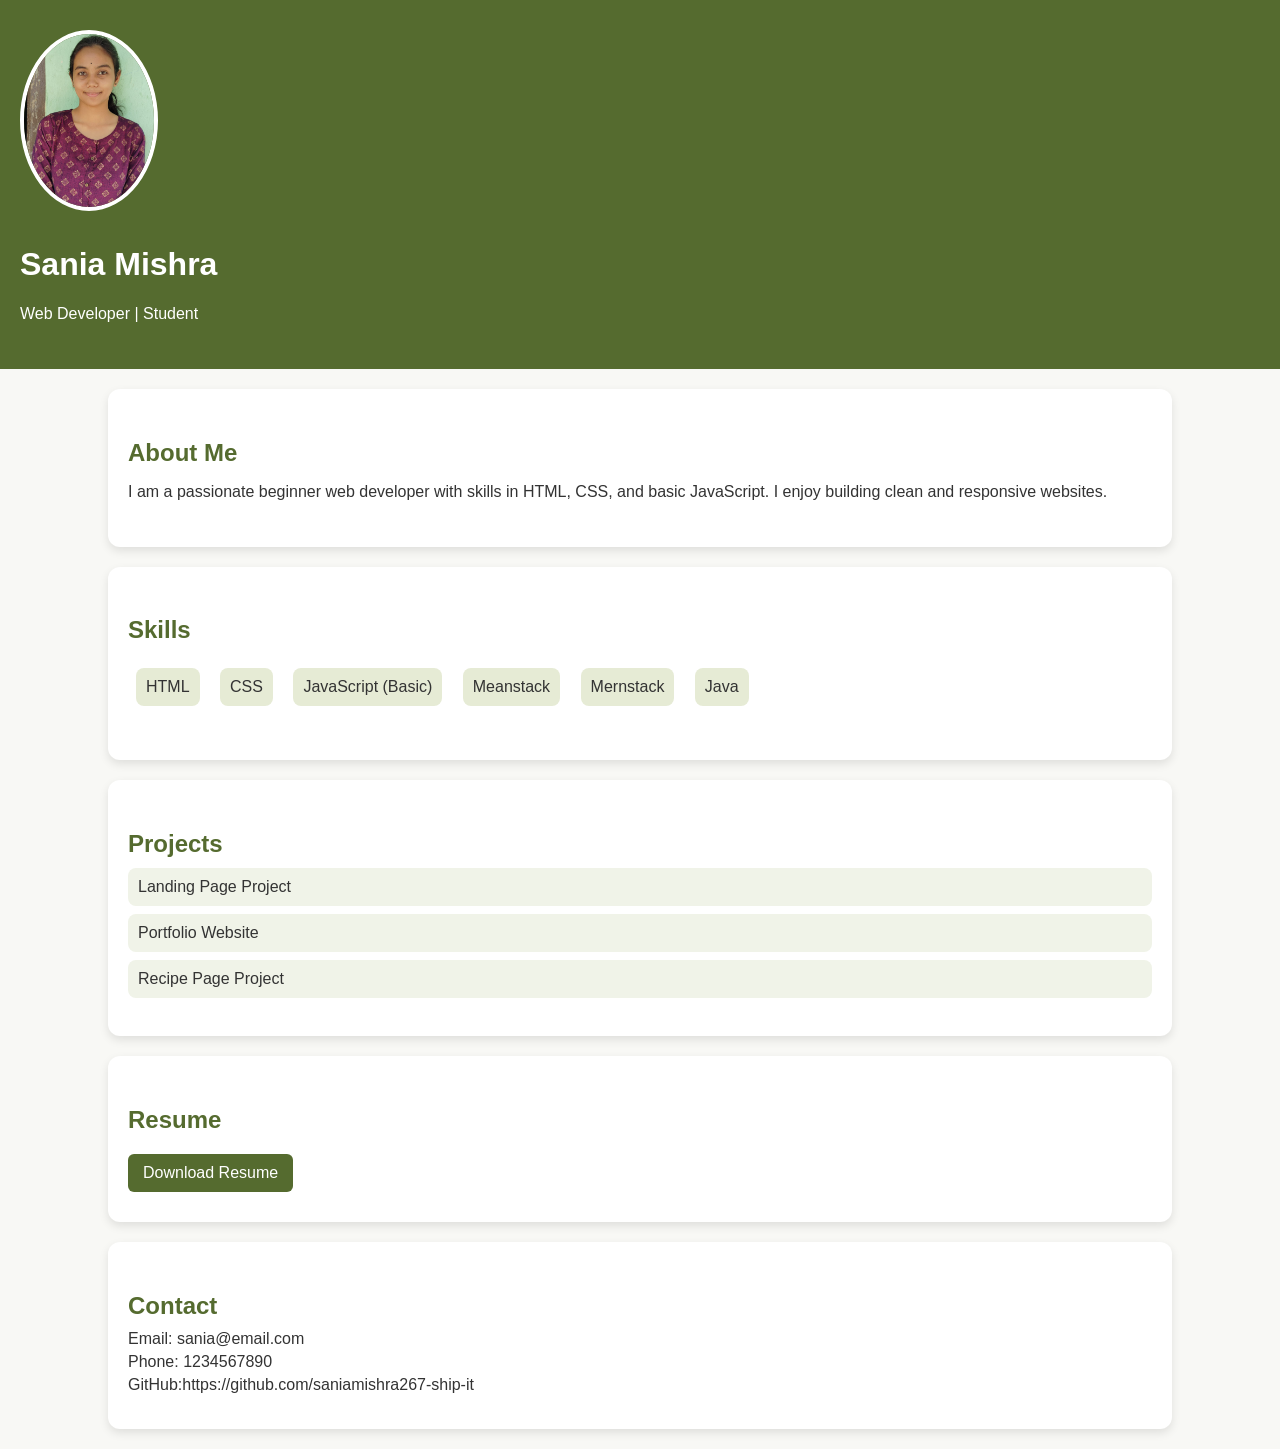
<file: index.html>
<!DOCTYPE html>
<html lang="en">
<head>
    <meta charset="UTF-8">
    <meta name="viewport" content="width=device-width, initial-scale=1.0">
    <title>My Portfolio</title>
    <link rel="stylesheet" href="style2.css">
</head>
<body>

    
    <header>
        <img src="WhatsApp Image 2024-11-06 at 14.20.59_1c65e7cd.jpg" alt="My Photo" class="profile-img">
        <h1>Sania Mishra</h1>
        <p>Web Developer | Student</p>
    </header>

    
    <section id="about">
        <h2>About Me</h2>
        <p>I am a passionate beginner web developer with skills in HTML, CSS, and basic JavaScript. 
            I enjoy building clean and responsive websites.</p>
    </section>

    
    <section id="skills">
        <h2>Skills</h2>
        <ul>
            <li>HTML</li>
            <li>CSS</li>
            <li>JavaScript (Basic)</li>
            <li>Meanstack</li>
            <li>Mernstack</li>
            <li>Java</li>
        </ul>
    </section>

    
    <section id="projects">
        <h2>Projects</h2>
        <p>Landing Page Project</p>
        <p>Portfolio Website</p>
        <p>Recipe Page Project</p>
    </section>

    <section id="resume">
        <h2>Resume</h2>
        <a href="Resume.sania.pdf" download>Download Resume</a>
    </section>

    <section id="contact">
        <h2>Contact</h2>
        <p>Email: sania@email.com</p>
        <p>Phone: 1234567890</p>
        <p>GitHub:https://github.com/saniamishra267-ship-it</p>
    </section>

</body>
</html>
</file>
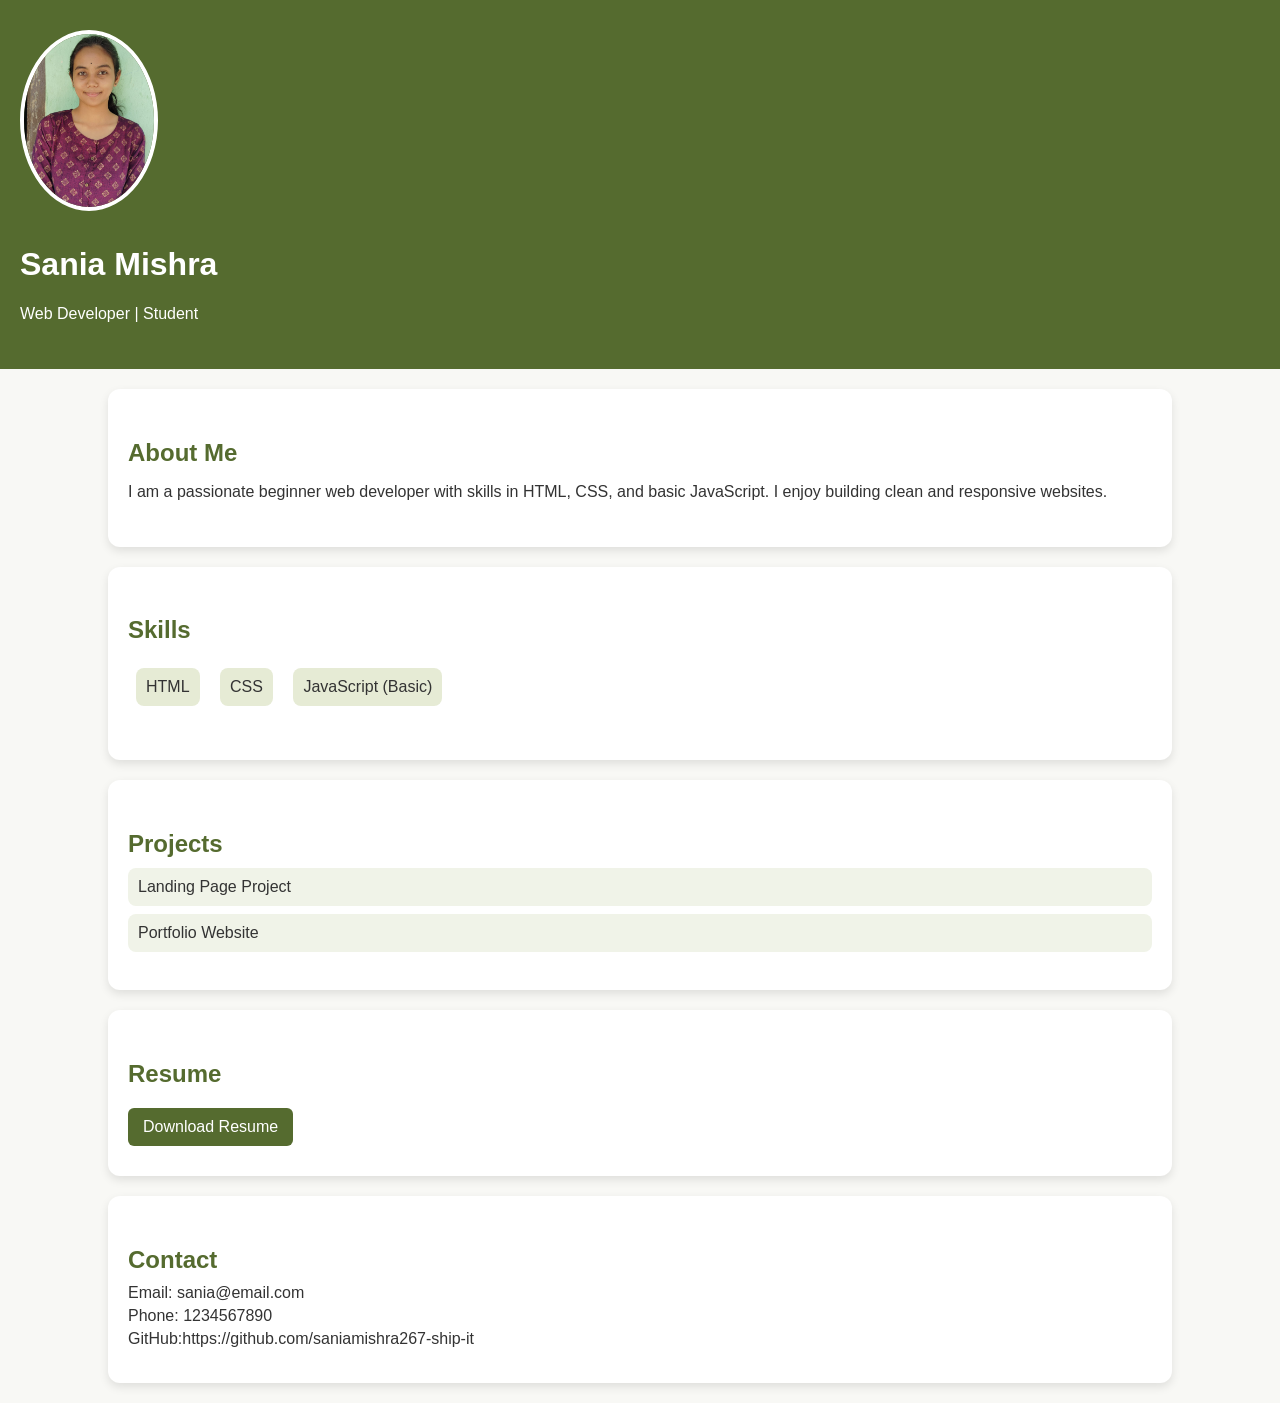
<file: portfolio.html>
<!DOCTYPE html>
<html lang="en">
<head>
    <meta charset="UTF-8">
    <meta name="viewport" content="width=device-width, initial-scale=1.0">
    <title>My Portfolio</title>
    <link rel="stylesheet" href="style2.css">
</head>
<body>

    
    <header>
        <img src="WhatsApp Image 2024-11-06 at 14.20.59_1c65e7cd.jpg" alt="My Photo" class="profile-img">
        <h1>Sania Mishra</h1>
        <p>Web Developer | Student</p>
    </header>

    
    <section id="about">
        <h2>About Me</h2>
        <p>I am a passionate beginner web developer with skills in HTML, CSS, and basic JavaScript. 
            I enjoy building clean and responsive websites.</p>
    </section>

    
    <section id="skills">
        <h2>Skills</h2>
        <ul>
            <li>HTML</li>
            <li>CSS</li>
            <li>JavaScript (Basic)</li>
        </ul>
    </section>

    
    <section id="projects">
        <h2>Projects</h2>
        <p>Landing Page Project</p>
        <p>Portfolio Website</p>
    </section>

    <section id="resume">
        <h2>Resume</h2>
        <a href="Resume.sania.pdf" download>Download Resume</a>
    </section>

    <section id="contact">
        <h2>Contact</h2>
        <p>Email: sania@email.com</p>
        <p>Phone: 1234567890</p>
        <p>GitHub:https://github.com/saniamishra267-ship-it</p>
    </section>

</body>
</html>
</file>
<file: style2.css>
body {
    font-family: Arial, sans-serif;
    margin: 0;
    background-color: #f8f8f5;
    color: #333;
}


header {
    background-color: #556b2f; 
    color: white;
    padding: 30px 20px;
}

.profile-img {
    width: 130px;
    border-radius: 50%;
    border: 4px solid white;
    margin-bottom: 10px;
}


section {
    padding: 30px 20px;
}


section {
    margin: 20px auto;
    width: 80%;
    background: white;
    border-radius: 12px;
    box-shadow: 0 4px 10px rgba(0,0,0,0.1);
}


h2 {
    color: #556b2f;
    margin-bottom: 10px;
}

ul {
    list-style: none;
    padding: 0;
}

ul li {
    background-color: #e6ebd5;
    margin: 8px;
    padding: 10px;
    border-radius: 8px;
    display: inline-block;
}

a {
    display: inline-block;
    padding: 10px 15px;
    background-color: #556b2f;
    color: white;
    border-radius: 6px;
    text-decoration: none;
    margin-top: 10px;
}

a:hover {
    background-color: #6b8e23;
}

#projects p {
    background-color: #f0f3e8;
    padding: 10px;
    border-radius: 8px;
    margin: 8px 0;
}

#contact p {
    margin: 5px 0;
}
</file>
